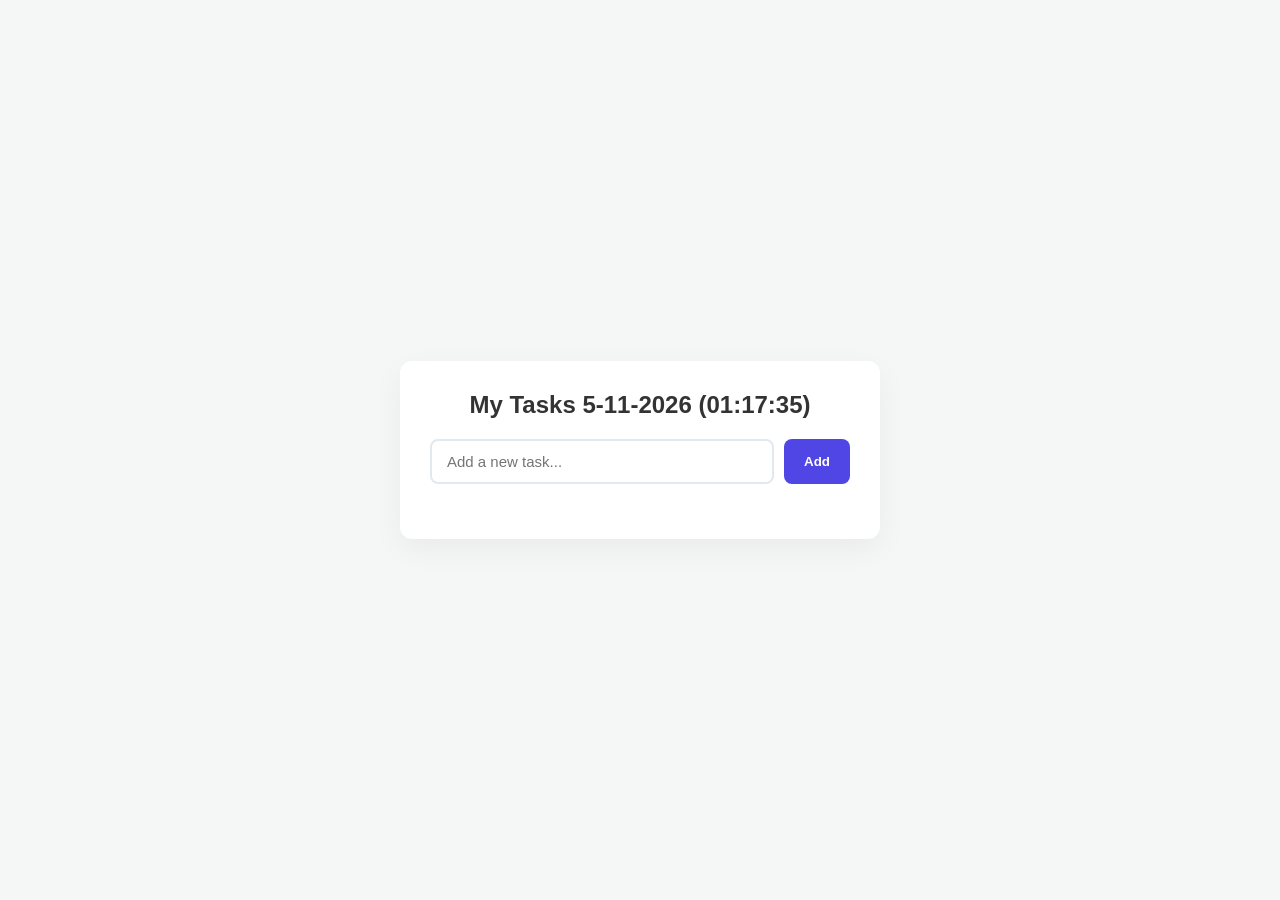
<file: index.html>
<!doctype html>
<html lang="en">
  <head>
    <meta charset="UTF-8" />
    <meta name="viewport" content="width=device-width, initial-scale=1.0" />
    <title>Todo List</title>
    <link rel="stylesheet" href="assets/style.css" />
  </head>
  <body>
    <div class="todo-container">
      <h2 id="task-header">My Tasks</h2>

      <div class="input-section">
        <input
          type="text"
          id="todo-input"
          placeholder="Add a new task..."
          autocomplete="off"
        />
        <button id="add-btn">Add</button>
      </div>

      <ul class="todo-list" id="todo-list"></ul>
    </div>
    <script src="assets/index.js"></script>
  </body>
</html>
</file>
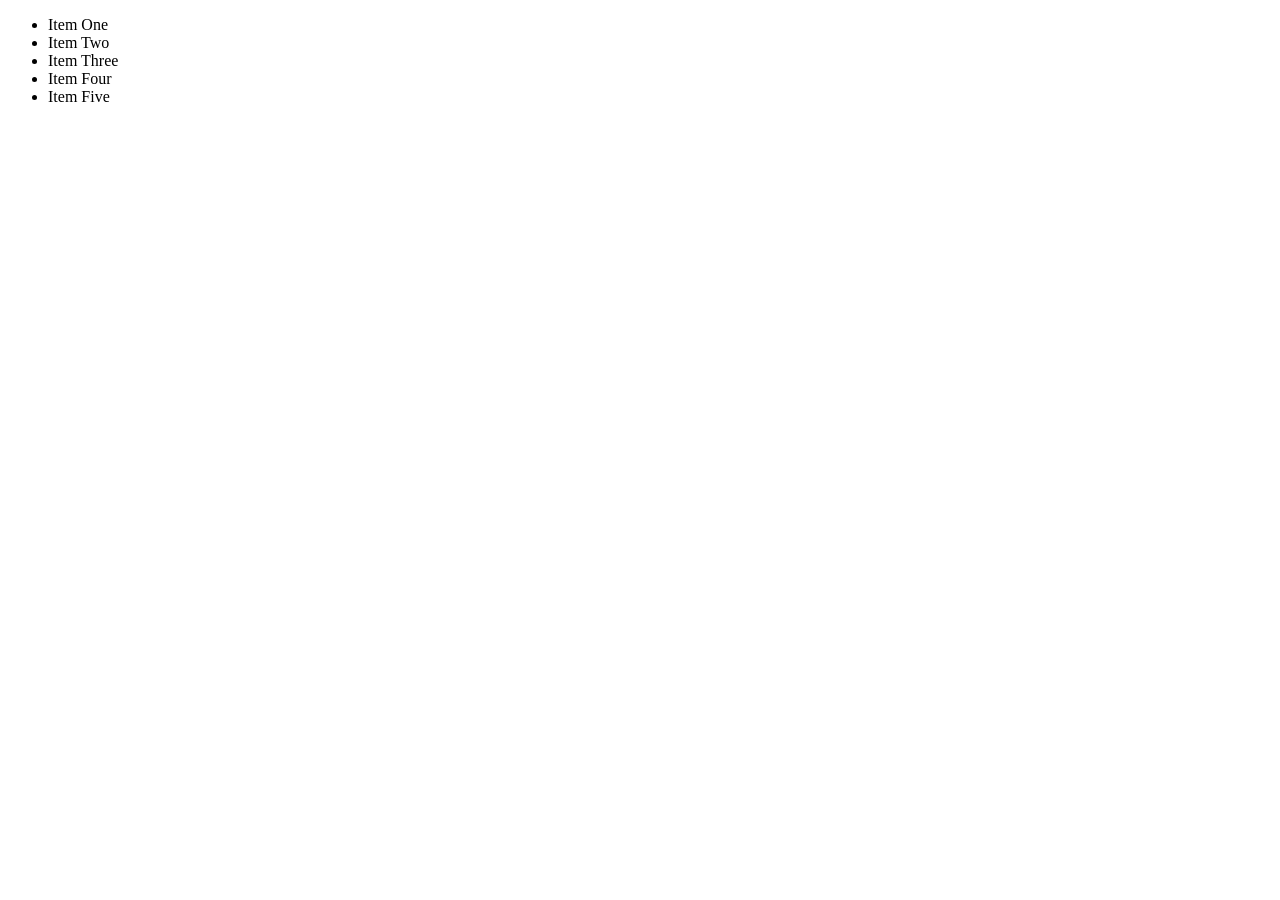
<file: 003_GetElementByClassName.html>
<!doctype html>
<html lang="en">
  <head>
    <meta charset="UTF-8" />
    <meta name="viewport" content="width=device-width, initial-scale=1.0" />
    <title>003 Get Element By Class Name : DOM</title>
  </head>
  <body>
    <ul>
      <li>
        <span class="item">Item One</span>
      </li>
      <li>
        <span class="item">Item Two</span>
      </li>
      <li>
        <span class="item">Item Three</span>
      </li>
      <li>
        <span class="item">Item Four</span>
      </li>
      <li>
        <span class="item">Item Five</span>
      </li>
    </ul>
    <script>
      let items = Array.isArray(document.getElementsByClassName("item"))
        ? document.getElementsByClassName("item")
        : Array.from(document.getElementsByClassName("item"));
      items.forEach((item) => alert(item.innerHTML));
    </script>
  </body>
</html>
</file>
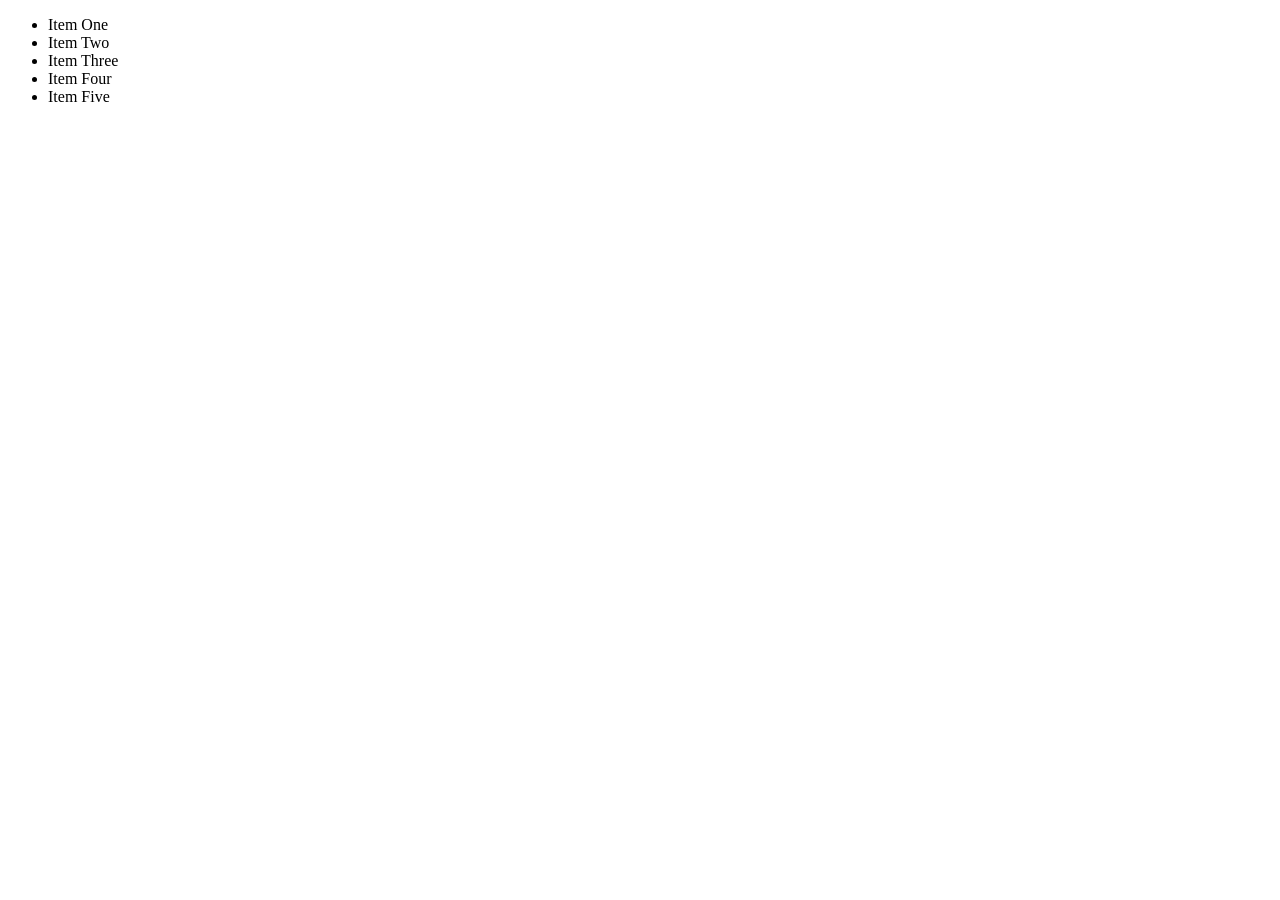
<file: 004_QuerySelector.html>
<!doctype html>
<html lang="en">
  <head>
    <meta charset="UTF-8" />
    <meta name="viewport" content="width=device-width, initial-scale=1.0" />
    <title>004 Query Selector : DOM</title>
  </head>
  <body>
    <ul id="list">
      <li class="listItem">Item One</li>
      <li class="listItem">Item Two</li>
      <li class="listItem">Item Three</li>
      <li class="listItem">Item Four</li>
      <li class="listItem">Item Five</li>
    </ul>
    <script>
      alert(document.querySelector("ul li:nth-child(2)").textContent);
      let items = document.querySelectorAll(".listItem");
      items.forEach((item) => alert(item.textContent));
    </script>
  </body>
</html>
</file>
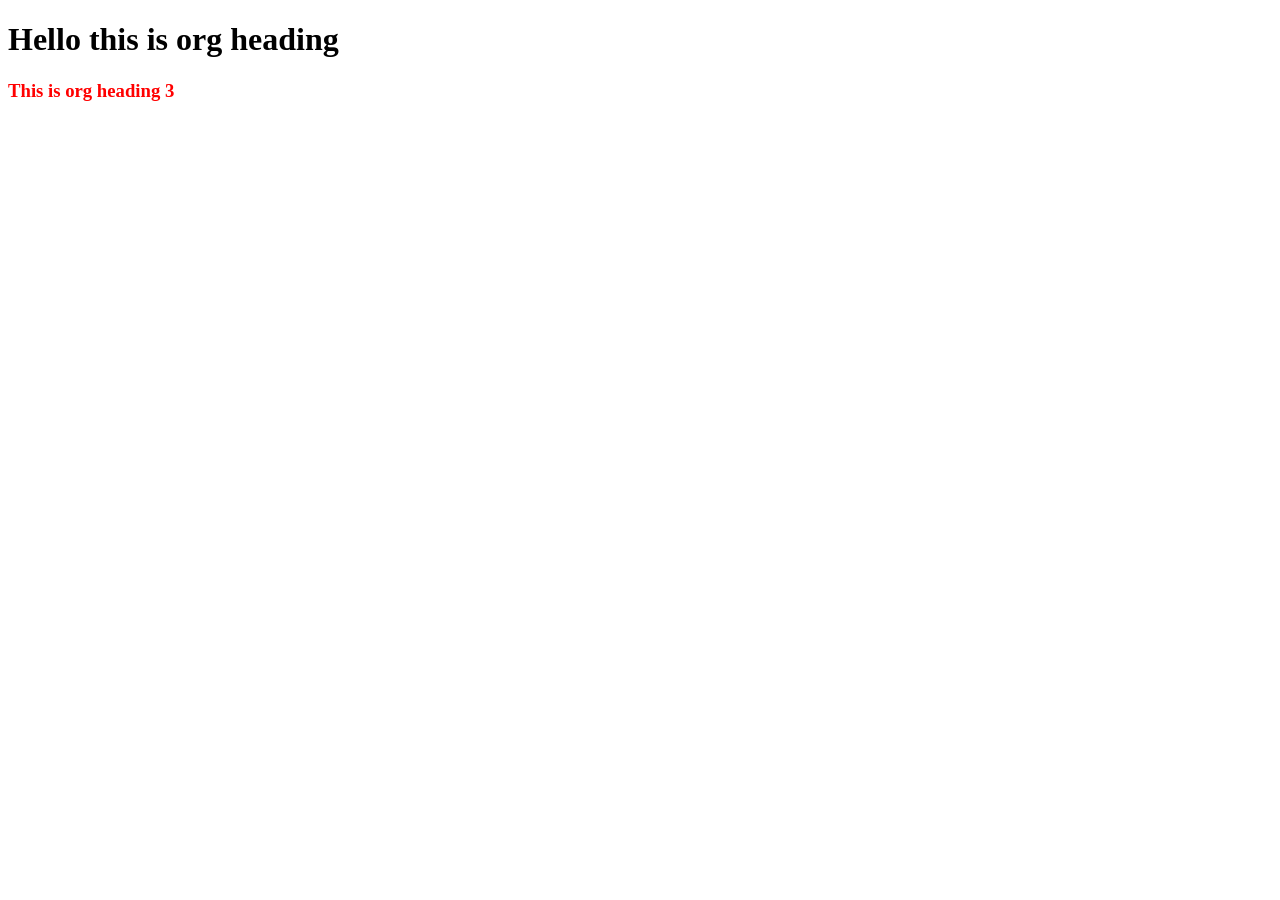
<file: 006_CloneNode.html>
<!doctype html>
<html lang="en">
  <head>
    <meta charset="UTF-8" />
    <meta name="viewport" content="width=device-width, initial-scale=1.0" />
    <title>005 Clone Node : DOM</title>
  </head>
  <body>
    <h1 id="heading">Hello this is org heading</h1>
    <h3 id="headingThree" style="color: red">This is org heading 3</h3>

    <script>
      setTimeout(() => {
        let headerClone = document.getElementById("heading").cloneNode();
        headerClone.textContent = "Hello this is copy heading";

        let headerThreeClone = document
          .getElementById("headingThree")
          .cloneNode(true);
        headerThreeClone.textContent = "This is copy heading 3";

        document.body.append(headerClone);
        document.body.append(headerThreeClone);
      }, 5000);
    </script>
  </body>
</html>
</file>
<file: assets/style.css>
* {
  margin: 0;
  padding: 0;
  box-sizing: border-box;
  font-family: "Segoe UI", Tahoma, Geneva, Verdana, sans-serif;
}

body {
  background: #f4f7f6;
  display: flex;
  justify-content: center;
  align-items: center;
  min-height: 100vh;
  padding: 20px;
}

.todo-container {
  background: #ffffff;
  width: 100%;
  max-width: 480px;
  padding: 30px;
  border-radius: 12px;
  box-shadow: 0 10px 30px rgba(0, 0, 0, 0.05);
}

h2 {
  color: #333;
  margin-bottom: 20px;
  font-size: 24px;
  text-align: center;
}

/* Input area design */
.input-section {
  display: flex;
  gap: 10px;
  margin-bottom: 25px;
}

#todo-input {
  flex: 1;
  padding: 12px 15px;
  border: 2px solid #e2e8f0;
  border-radius: 8px;
  font-size: 15px;
  outline: none;
  transition: border-color 0.2s;
}

#todo-input:focus {
  border-color: #4f46e5;
}

#add-btn {
  background: #4f46e5;
  color: white;
  border: none;
  padding: 12px 20px;
  border-radius: 8px;
  font-weight: 600;
  cursor: pointer;
  transition: background 0.2s;
}

#add-btn:hover {
  background: #4338ca;
}

/* Todo list item design */
.todo-list {
  list-style: none;
  display: flex;
  flex-direction: column;
  gap: 12px;
}

.todo-item {
  display: flex;
  align-items: center;
  justify-content: space-between;
  background: #f8fafc;
  padding: 12px 15px;
  border-radius: 8px;
  border-left: 4px solid #cbd5e1;
  transition: all 0.3s ease;
}

/* Complete state UI */
.todo-item.completed {
  border-left-color: #22c55e;
  background: #f0fdf4;
  opacity: 0.7;
}

.todo-item.completed .todo-text {
  text-decoration: line-through;
  color: #64748b;
}

.todo-text {
  flex: 1;
  font-size: 15px;
  color: #334155;
  word-break: break-all;
  padding-right: 10px;
}

/* Action buttons layout */
.action-btns {
  display: flex;
  gap: 6px;
}

.btn {
  border: none;
  padding: 6px 12px;
  border-radius: 6px;
  font-size: 13px;
  font-weight: 500;
  cursor: pointer;
  transition: background 0.2s;
}

.complete-btn {
  background: #22c55e;
  color: white;
}
.complete-btn:hover {
  background: #16a34a;
}

.edit-btn {
  background: #eab308;
  color: white;
}
.edit-btn:hover {
  background: #ca8a04;
}

.delete-btn {
  background: #ef4444;
  color: white;
}
.delete-btn:hover {
  background: #dc2626;
}
</file>
